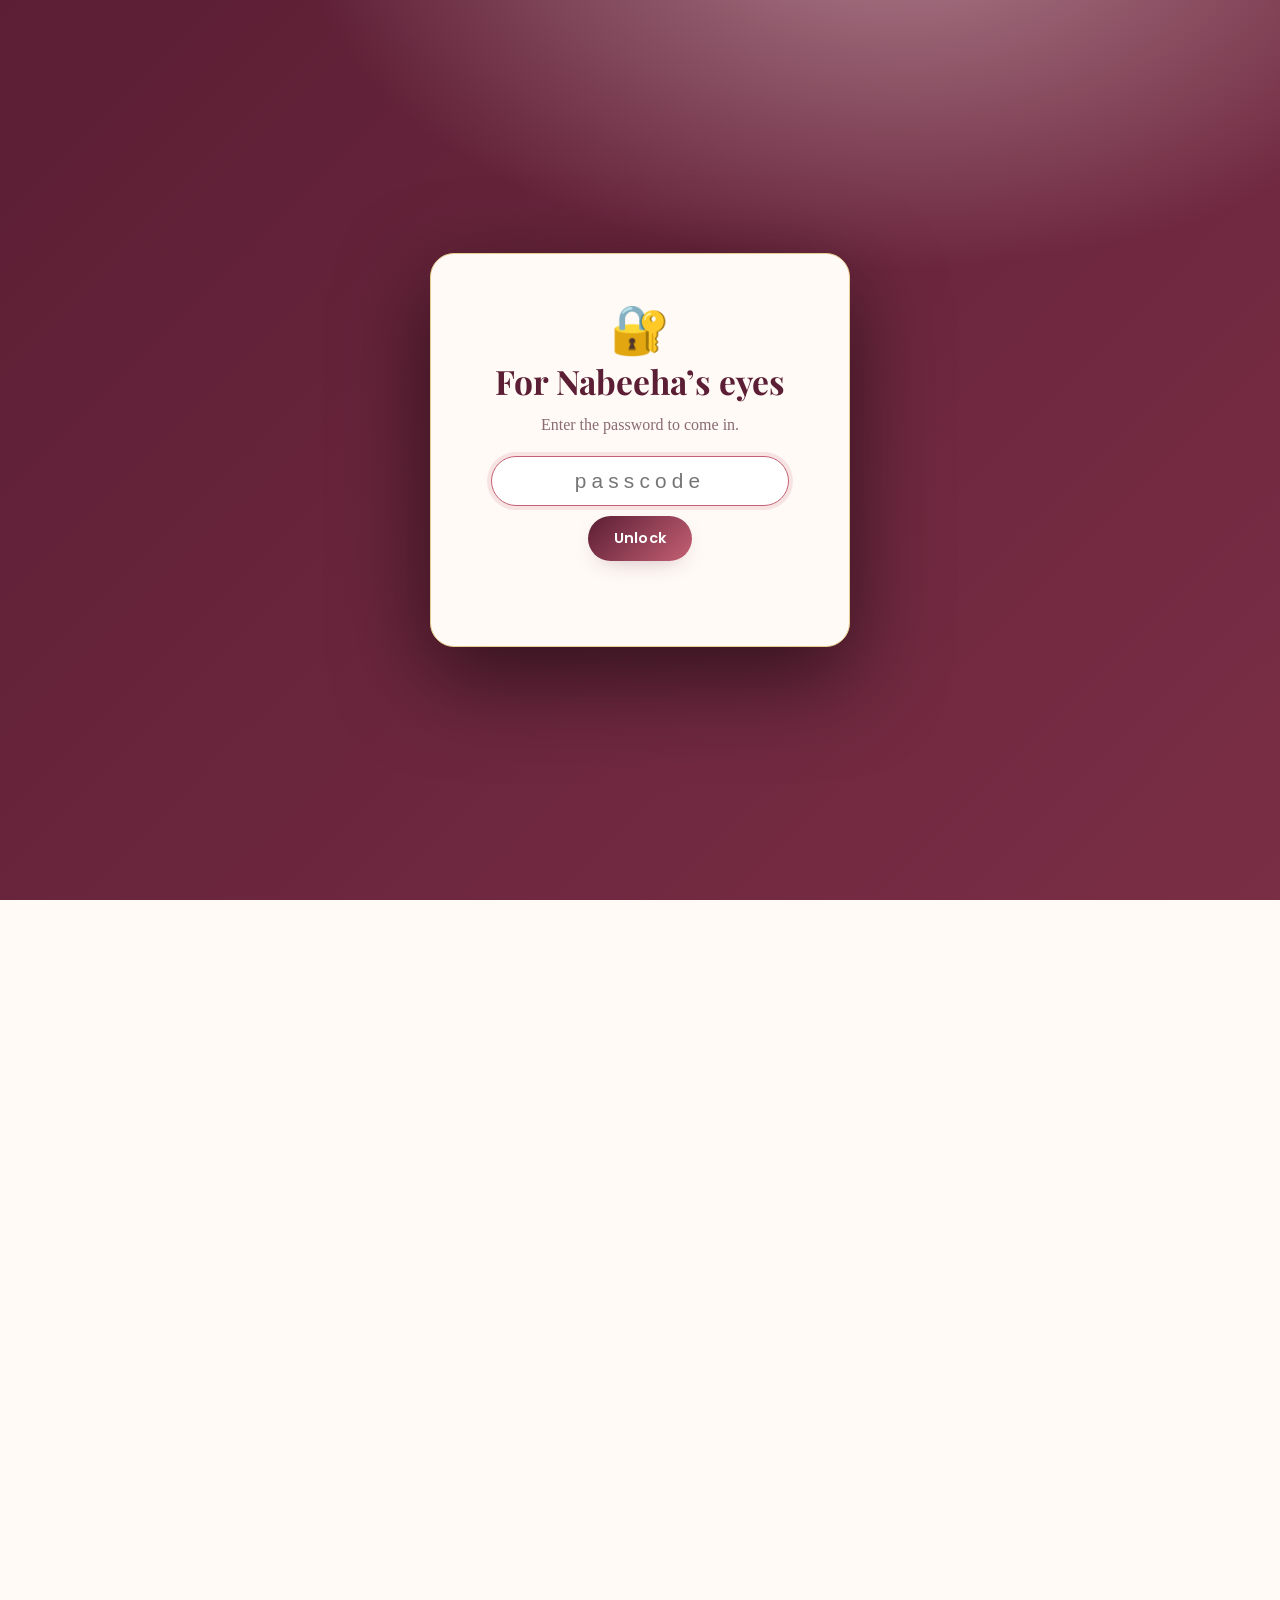
<file: index.html>
<!DOCTYPE html>
<html lang="en">
<head>
<meta charset="UTF-8">
<meta name="viewport" content="width=device-width, initial-scale=1">
<title>Happy Birthday, Nabeeha 💛</title>
<link rel="preconnect" href="https://fonts.googleapis.com">
<link rel="preconnect" href="https://fonts.gstatic.com" crossorigin>
<link href="https://fonts.googleapis.com/css2?family=Playfair+Display:ital,wght@0,500;0,700;1,600&family=Cormorant+Garamond:ital,wght@0,500;0,600;1,600&family=Poppins:wght@400;500;600&display=swap" rel="stylesheet">
<link rel="stylesheet" href="assets/css/style.css">
<script src="assets/js/gate.js"></script>
</head>
<body data-page="index.html">

<header class="hero wrap">
  <div class="hero-grid">
    <div class="fade in">
      <p class="eyebrow" id="eyebrow">A little something, just for you</p>
      <h1 id="greeting">Happy Birthday</h1>
      <span class="name" id="name">Nabeeha</span>
      <p class="sub" id="subtitle"></p>
      <p class="reason-line">All my favourite things: <b id="reason">…</b></p>
      <div class="hero-actions">
        <button class="btn" id="celebrateBtn">Celebrate 🎉</button>
        <a class="btn ghost" href="gallery.html">See the photos →</a>
      </div>
    </div>
    <div class="hero-photo fade in">
      <span class="frame-tape"></span>
      <img id="heroPhoto" alt="Nabeeha">
    </div>
  </div>
</header>

<section class="section wrap">
  <div class="message-card fade" id="messageCard"></div>
</section>

<section class="section wrap">
  <div class="center fade">
    <p class="eyebrow">From everyone who loves her</p>
    <h2>Birthday Wishes</h2>
    <p style="color:var(--muted);max-width:52ch;margin:0 auto 34px;">A wall of warmth. More wishes will keep arriving as her people send them in.</p>
  </div>
  <div class="wishes fade" id="wishes"></div>
</section>

<section class="section wrap" id="cardsSection">
  <div class="center fade">
    <p class="eyebrow">Handmade with love</p>
    <h2>Birthday Cards</h2>
    <p style="color:var(--muted);max-width:52ch;margin:0 auto 34px;">The collages and notes your people made for you. Tap any card to open it full size.</p>
  </div>
  <div class="cards fade" id="cards"></div>
</section>

<div class="lightbox" id="lightbox">
  <button class="lb-x" id="lbClose">×</button>
  <button class="lb-nav lb-prev" id="lbPrev">‹</button>
  <img id="lbImg" alt="">
  <button class="lb-nav lb-next" id="lbNext">›</button>
  <div class="lb-cap" id="lbCap"></div>
</div>

<section class="section wrap center fade">
  <h2>There's more to explore</h2>
  <p style="color:var(--muted);margin-bottom:24px;">A gallery, a puzzle only you could crack, a game, and some poetry.</p>
  <div class="hero-actions" style="justify-content:center;">
    <a class="btn ghost" href="gallery.html">Gallery</a>
    <a class="btn ghost" href="puzzle.html">Puzzle</a>
    <a class="btn ghost" href="jeopardy.html">Jeopardy</a>
    <a class="btn ghost" href="poetry.html">Poetry</a>
  </div>
</section>

<footer class="foot">Made with <span class="heart">♥</span> for Nabeeha Ahmed</footer>

<script src="assets/js/data.js"></script>
<script src="assets/js/main.js"></script>
<script>
  // Fill hero
  document.getElementById("greeting").textContent = SITE.heroGreeting;
  document.getElementById("name").textContent = SITE.name;
  document.getElementById("subtitle").textContent = SITE.heroSubtitle;
  document.getElementById("heroPhoto").src = SITE.heroPhoto;
  document.getElementById("heroPhoto").alt = SITE.fullName;

  // Message card
  document.getElementById("messageCard").innerHTML =
    SITE.birthdayMessage.map((p,i)=> i===SITE.birthdayMessage.length-1
      ? `<p class="sign">${p}</p>` : `<p>${p}</p>`).join("");

  // Wishes
  document.getElementById("wishes").innerHTML = SITE.wishes.map(w=>
    `<div class="wish"><p>${w.text}</p>${w.from?`<div class="who">${w.from}</div>`:""}</div>`).join("");

  // Rotating reasons
  let ri=0; const rEl=document.getElementById("reason");
  function rotateReason(){
    rEl.style.opacity=0;
    setTimeout(()=>{ rEl.textContent=SITE.reasons[ri%SITE.reasons.length]; rEl.style.opacity=1; ri++; },350);
  }
  rEl.style.transition="opacity .35s"; rotateReason(); setInterval(rotateReason,2600);

  // Celebrate button + auto burst on load
  document.getElementById("celebrateBtn").addEventListener("click",()=>confettiBurst(220));
  window.addEventListener("load",()=>setTimeout(()=>confettiBurst(160),600));

  // Easter egg: click the hero photo 5x for extra confetti
  let clicks=0;
  document.getElementById("heroPhoto").addEventListener("click",()=>{ if(++clicks>=5){confettiBurst(300);clicks=0;} });

  /* ---------- Birthday cards (image wishes) ---------- */
  const wImgs = SITE.wishImages || [];
  const cardsEl = document.getElementById("cards");
  if(!wImgs.length){ document.getElementById("cardsSection").style.display="none"; }
  cardsEl.innerHTML = wImgs.map((w,i)=>`
    <figure class="card-tile" data-i="${i}">
      <img src="assets/wishes/${w.src}" alt="birthday card" loading="lazy">
      ${w.from?`<figcaption class="who">${w.from}</figcaption>`:""}
    </figure>`).join("");
  cardsEl.querySelectorAll(".card-tile").forEach(tile=>{
    const w = wImgs[+tile.dataset.i];
    const img = tile.querySelector("img");
    img.addEventListener("error",()=>{
      tile.classList.add("missing");
      tile.innerHTML = '<div class="ph"><b></b></div>';
      const ph = tile.querySelector(".ph");
      ph.querySelector("b").textContent = w.cap || "A birthday card";
      ph.appendChild(document.createTextNode("Add assets/wishes/" + w.src));
    });
  });

  // Lightbox for cards
  const lb=document.getElementById("lightbox"), lbImg=document.getElementById("lbImg"), lbCap=document.getElementById("lbCap");
  let seq=[], pos=0;
  const loadedIdx = ()=>[...cardsEl.querySelectorAll(".card-tile")].filter(t=>!t.classList.contains("missing")).map(t=>+t.dataset.i);
  function showLB(){ const w=wImgs[seq[pos]]; lbImg.src="assets/wishes/"+w.src; lbCap.textContent=w.cap||""; lb.classList.add("open"); }
  cardsEl.addEventListener("click",e=>{
    const t=e.target.closest(".card-tile"); if(!t||t.classList.contains("missing"))return;
    seq=loadedIdx(); pos=Math.max(0,seq.indexOf(+t.dataset.i)); showLB();
  });
  document.getElementById("lbClose").onclick=()=>lb.classList.remove("open");
  document.getElementById("lbNext").onclick=()=>{ if(seq.length){pos=(pos+1)%seq.length;showLB();} };
  document.getElementById("lbPrev").onclick=()=>{ if(seq.length){pos=(pos-1+seq.length)%seq.length;showLB();} };
  lb.addEventListener("click",e=>{ if(e.target===lb) lb.classList.remove("open"); });
  document.addEventListener("keydown",e=>{
    if(!lb.classList.contains("open"))return;
    if(e.key==="Escape")lb.classList.remove("open");
    if(e.key==="ArrowRight"&&seq.length){pos=(pos+1)%seq.length;showLB();}
    if(e.key==="ArrowLeft"&&seq.length){pos=(pos-1+seq.length)%seq.length;showLB();}
  });
</script>
</body>
</html>
</file>
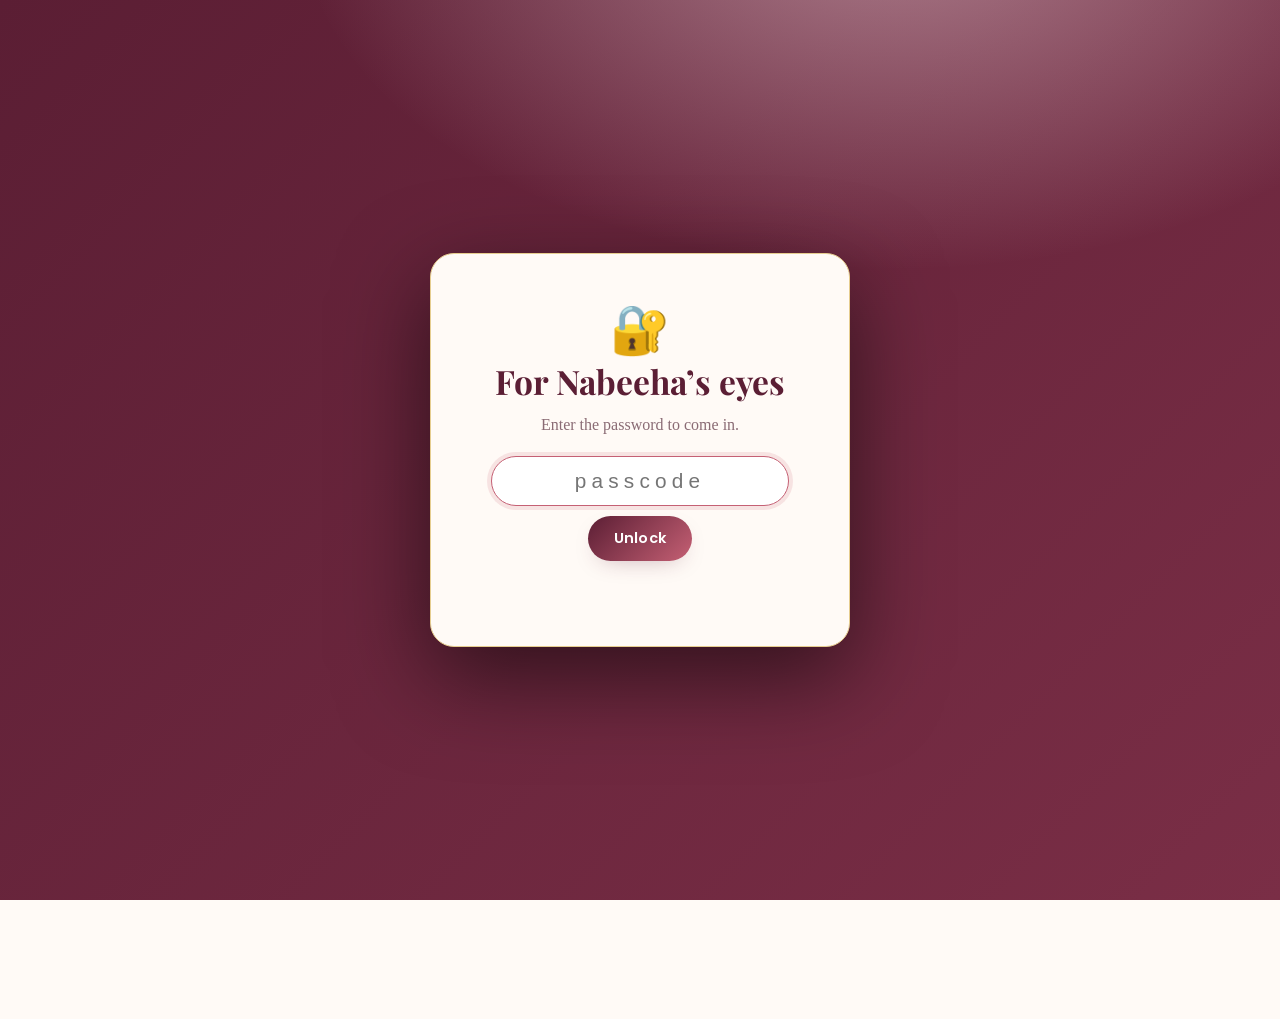
<file: jeopardy.html>
<!DOCTYPE html>
<html lang="en">
<head>
<meta charset="UTF-8">
<meta name="viewport" content="width=device-width, initial-scale=1">
<title>Nabeeha! · Jeopardy</title>
<link rel="preconnect" href="https://fonts.googleapis.com">
<link rel="preconnect" href="https://fonts.gstatic.com" crossorigin>
<link href="https://fonts.googleapis.com/css2?family=Playfair+Display:ital,wght@0,500;0,700;1,600&family=Cormorant+Garamond:ital,wght@0,500;0,600;1,600&family=Poppins:wght@400;500;600&display=swap" rel="stylesheet">
<link rel="stylesheet" href="assets/css/style.css">
<script src="assets/js/gate.js"></script>
<style>
  .jimg{margin:0 auto 18px;max-width:100%;}
  .jimg img{max-height:44vh;width:auto;max-width:100%;border-radius:14px;border:4px solid #fff;box-shadow:0 16px 40px rgba(0,0,0,.4);margin:0 auto;}
  .jimg .ph{background:rgba(255,255,255,.1);border:2px dashed var(--gold-soft);border-radius:14px;
    padding:34px 18px;color:var(--gold-soft);font-family:var(--sans);font-size:.95rem;line-height:1.5;}
  .jimg .ph b{font-family:var(--display);font-size:1.2rem;display:block;margin-bottom:6px;}

  /* setup */
  .setup{max-width:640px;margin:0 auto;background:#fff;border-radius:var(--radius);padding:clamp(26px,4vw,44px);
    box-shadow:var(--shadow);border:1px solid rgba(201,162,75,.25);text-align:center;}
  .count-row{display:flex;gap:10px;justify-content:center;flex-wrap:wrap;margin:18px 0 6px;}
  .count-btn{width:64px;height:64px;border-radius:16px;border:2px solid var(--gold-soft);background:var(--cream);
    font-family:var(--display);font-size:1.6rem;color:var(--wine);cursor:pointer;transition:.2s;}
  .count-btn:hover{transform:translateY(-2px);}
  .count-btn.sel{background:var(--wine);color:#fff;border-color:var(--wine);}
  .name-inputs{display:grid;gap:10px;margin:18px 0;text-align:left;}
  .name-inputs label{font-size:.85rem;color:var(--muted);display:block;}
  .name-inputs input{width:100%;padding:11px 16px;border-radius:12px;border:1.5px solid var(--gold-soft);
    background:var(--cream);outline:none;font-size:1rem;}
  .name-inputs input:focus{border-color:var(--rose);}

  /* teams scoreboard */
  .teams{display:flex;gap:12px;justify-content:center;flex-wrap:wrap;margin-bottom:10px;}
  .team{background:#fff;border:2px solid var(--gold-soft);border-radius:16px;padding:12px 20px;min-width:120px;
    text-align:center;box-shadow:var(--shadow-sm);transition:.25s;}
  .team.active{border-color:var(--rose);box-shadow:0 0 0 4px rgba(197,96,116,.18);transform:translateY(-3px);}
  .team .tname{font-family:var(--display);color:var(--wine);font-size:1.05rem;}
  .team.active .tname{color:var(--rose);}
  .team .tscore{font-family:var(--display);font-size:1.7rem;color:var(--rose);}
  .turn-note{text-align:center;color:var(--plum);font-family:var(--serif);font-size:1.35rem;margin:6px 0 20px;}
  .turn-note b{color:var(--rose);}
  .jturn{color:var(--gold-soft);font-family:var(--sans);font-size:.95rem;margin-bottom:6px;}
</style>
</head>
<body data-page="jeopardy.html">

<header class="section wrap center" style="padding-bottom:20px;">
  <p class="eyebrow fade in">This is</p>
  <h1 class="fade in" style="font-size:clamp(2.6rem,7vw,4.4rem);">Nabeeha!</h1>
  <p class="fade in" id="intro" style="color:var(--muted);max-width:56ch;margin:0 auto;"></p>
</header>

<!-- SETUP -->
<section class="wrap" id="setupWrap" style="padding-bottom:80px;">
  <div class="setup fade in">
    <h2 style="margin-bottom:.2em;">Set up the game</h2>
    <p style="color:var(--muted);margin:0;">How many teams are playing?</p>
    <div class="count-row" id="countRow"></div>
    <div class="name-inputs" id="nameInputs"></div>
    <button class="btn" id="startBtn">Start game 🎉</button>
  </div>
</section>

<!-- GAME -->
<section class="wrap hidden" id="gameWrap" style="padding-bottom:80px;">
  <div class="teams" id="teams"></div>
  <div class="turn-note" id="turnNote"></div>
  <div class="scorebar fade in" style="margin-bottom:18px;">
    <button class="btn ghost" id="newGameBtn" type="button">New game / change teams</button>
  </div>
  <div class="board" id="board"></div>
</section>

<footer class="foot">Made with <span class="heart">♥</span> for Nabeeha Ahmed</footer>

<div class="jmodal" id="modal">
  <div class="jcard">
    <div class="jturn" id="jturn"></div>
    <div class="jval" id="jval"></div>
    <div class="jimg" id="jimg"></div>
    <div class="jclue" id="jclue"></div>
    <div class="janswer" id="janswer"></div>
    <div class="jbtns" id="jbtns"></div>
  </div>
</div>

<script src="assets/js/data.js"></script>
<script src="assets/js/main.js"></script>
<script>
  const J = SITE.jeopardy;
  document.getElementById("intro").textContent = J.intro;
  const cats = J.categories;
  const rows = Math.max(...cats.map(c => c.clues.length));

  /* ---------- Setup ---------- */
  let teamCount = 2;
  const countRow = document.getElementById("countRow");
  const nameInputs = document.getElementById("nameInputs");
  [1,2,3,4].forEach(n=>{
    const b=document.createElement("button");
    b.className="count-btn"+(n===teamCount?" sel":"");
    b.textContent=n; b.onclick=()=>{teamCount=n; renderCount(); renderNameInputs();};
    countRow.appendChild(b);
  });
  function renderCount(){ [...countRow.children].forEach((b,i)=>b.classList.toggle("sel", i+1===teamCount)); }
  function renderNameInputs(){
    nameInputs.innerHTML="";
    for(let i=0;i<teamCount;i++){
      const wrap=document.createElement("div");
      wrap.innerHTML=`<label>Team ${i+1} name</label>
        <input type="text" id="tname${i}" value="Team ${i+1}" maxlength="24">`;
      nameInputs.appendChild(wrap);
    }
  }
  renderNameInputs();

  let teams=[], current=0;
  document.getElementById("startBtn").onclick=()=>{
    teams=[];
    for(let i=0;i<teamCount;i++){
      const el=document.getElementById("tname"+i);
      teams.push({ name:(el && el.value.trim()) || ("Team "+(i+1)), score:0 });
    }
    current=0;
    document.getElementById("setupWrap").classList.add("hidden");
    document.getElementById("gameWrap").classList.remove("hidden");
    renderBoard(); renderTeams();
    window.scrollTo({top:0, behavior:"smooth"});
  };
  document.getElementById("newGameBtn").onclick=()=>{
    document.getElementById("gameWrap").classList.add("hidden");
    document.getElementById("setupWrap").classList.remove("hidden");
  };

  /* ---------- Board ---------- */
  const board=document.getElementById("board");
  function renderBoard(){
    let html="";
    cats.forEach(c=>html+=`<div class="cat">${c.name}</div>`);
    for(let r=0;r<rows;r++){
      cats.forEach((c,ci)=>{
        const clue=c.clues[r];
        html+= clue
          ? `<button class="cell" data-c="${ci}" data-r="${r}">${clue.value}</button>`
          : `<div class="cell used"></div>`;
      });
    }
    board.innerHTML=html;
  }

  function renderTeams(){
    document.getElementById("teams").innerHTML = teams.map((t,i)=>
      `<div class="team ${i===current?'active':''}">
         <div class="tname">${t.name}</div>
         <div class="tscore">${t.score}</div>
       </div>`).join("");
    document.getElementById("turnNote").innerHTML =
      teams.length>1 ? `<b>${teams[current].name}</b>, you're up. Pick a tile.`
                     : `Pick a tile.`;
  }

  /* ---------- Modal / play ---------- */
  const modal=document.getElementById("modal");
  const jturn=document.getElementById("jturn"), jval=document.getElementById("jval"),
        jclue=document.getElementById("jclue"), janswer=document.getElementById("janswer"),
        jbtns=document.getElementById("jbtns"), jimg=document.getElementById("jimg");
  let active=null;

  board.addEventListener("click",e=>{
    const cell=e.target.closest(".cell"); if(!cell||cell.classList.contains("used"))return;
    const ci=+cell.dataset.c, r=+cell.dataset.r;
    active={cell, clue:cats[ci].clues[r]};
    openClue(active.clue);
  });

  function openClue(clue){
    jturn.textContent = teams.length>1 ? (teams[current].name + "'s turn") : "";
    jval.textContent = "$"+clue.value;
    if(clue.img){
      jimg.innerHTML = `<img src="${clue.img}" alt="mystery city"
        onerror="this.parentNode.innerHTML='&lt;div class=\\'ph\\'&gt;&lt;b&gt;📷 Photo goes here&lt;/b&gt;Drop &lt;code&gt;'+this.src.split('/').pop()+'&lt;/code&gt; into assets/jeopardy&lt;/div&gt;'">`;
    } else { jimg.innerHTML=""; }
    jclue.textContent = clue.clue;
    janswer.textContent = clue.answer;
    janswer.classList.remove("show");
    jbtns.innerHTML = `<button class="btn" id="revealBtn">Reveal answer</button>`;
    modal.classList.add("open");
    document.getElementById("revealBtn").onclick = reveal;
  }
  function reveal(){
    janswer.classList.add("show");
    const v=active.clue.value;
    if(teams.length>1){
      jbtns.innerHTML =
        `<button class="btn correct" id="gotIt">${teams[current].name} got it +${v}</button>
         <button class="btn wrong" id="missed">Wrong −${v}</button>
         <button class="btn ghost" id="skip">No one / skip</button>`;
    } else {
      jbtns.innerHTML =
        `<button class="btn correct" id="gotIt">Got it +${v}</button>
         <button class="btn wrong" id="missed">Missed −${v}</button>
         <button class="btn ghost" id="skip">Skip</button>`;
    }
    document.getElementById("gotIt").onclick=()=>finish(v);
    document.getElementById("missed").onclick=()=>finish(-v);
    document.getElementById("skip").onclick=()=>finish(0);
  }
  function finish(delta){
    teams[current].score += delta;
    active.cell.classList.add("used"); active.cell.textContent="";
    modal.classList.remove("open");
    if(delta>0) confettiBurst(70);
    // rotate turn
    if(teams.length>1) current=(current+1)%teams.length;
    renderTeams();
    // board complete?
    if([...board.querySelectorAll(".cell")].every(c=>c.classList.contains("used"))) endGame();
  }
  function endGame(){
    setTimeout(()=>{
      confettiBurst(280);
      const sorted=[...teams].sort((a,b)=>b.score-a.score);
      const top=sorted[0].score;
      const winners=sorted.filter(t=>t.score===top).map(t=>t.name);
      const line = winners.length>1 ? ("It's a tie: "+winners.join(" & ")) : ("Winner: "+winners[0]);
      const scores = sorted.map(t=>`${t.name}: ${t.score}`).join("\n");
      alert("That's the whole board! 🎉\n\n"+line+"\n\n"+scores+"\n\nHappy birthday, Nabeeha!");
    },400);
  }
  modal.addEventListener("click",e=>{ if(e.target===modal) modal.classList.remove("open"); });
</script>
</body>
</html>
</file>
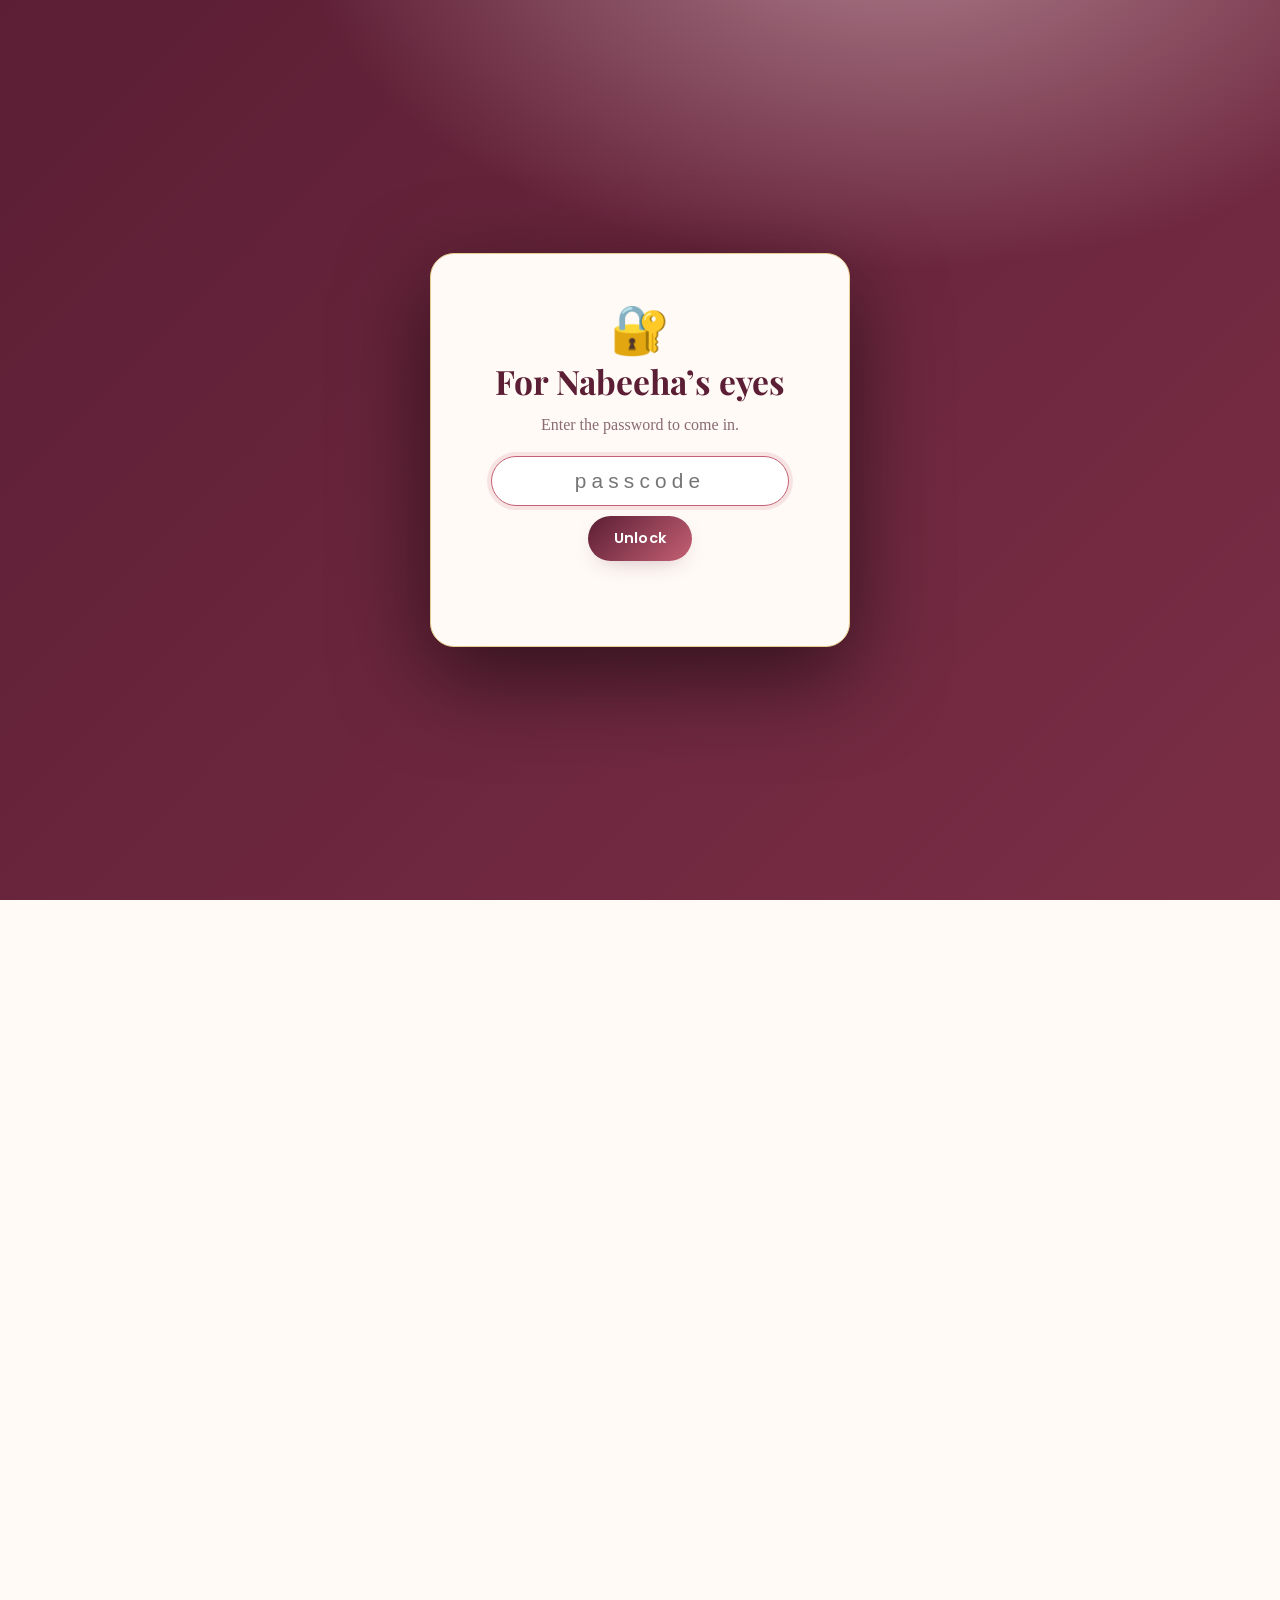
<file: poetry.html>
<!DOCTYPE html>
<html lang="en">
<head>
<meta charset="UTF-8">
<meta name="viewport" content="width=device-width, initial-scale=1">
<title>Poetry · Nabeeha</title>
<link rel="preconnect" href="https://fonts.googleapis.com">
<link rel="preconnect" href="https://fonts.gstatic.com" crossorigin>
<link href="https://fonts.googleapis.com/css2?family=Playfair+Display:ital,wght@0,500;0,700;1,600&family=Cormorant+Garamond:ital,wght@0,500;0,600;1,600&family=Poppins:wght@400;500;600&family=Noto+Nastaliq+Urdu:wght@400;600&display=swap" rel="stylesheet">
<link rel="stylesheet" href="assets/css/style.css">
<script src="assets/js/gate.js"></script>
<style>
  /* Urdu / RTL poem styling */
  .poem.rtl{direction:rtl;text-align:right;}
  .poem.rtl h3{font-family:"Noto Nastaliq Urdu",serif;font-size:clamp(1.5rem,4vw,2.1rem);line-height:2.1;}
  .poem.rtl .line{font-family:"Noto Nastaliq Urdu",serif;font-size:clamp(1.1rem,2.8vw,1.5rem);line-height:2.6;color:var(--ink);}
  .poem .poet{font-family:"Noto Nastaliq Urdu",serif;color:var(--rose);font-size:1.2rem;margin-top:18px;line-height:2.2;}
  .poem .src{margin-top:10px;font-size:.85rem;}
  .poem .src a{color:var(--muted);text-decoration:underline;}
  .poem.rtl::before{left:20px;right:auto;}
  /* Bonus: birthday cake */
  .cake-wrap{max-width:520px;margin:0 auto;text-align:center;background:#fff;border-radius:var(--radius);
    padding:clamp(28px,5vw,48px);box-shadow:var(--shadow);border:1px solid rgba(201,162,75,.25);}
  .cake{font-size:4.5rem;line-height:1;position:relative;display:inline-block;cursor:pointer;transition:.2s;}
  .cake:hover{transform:scale(1.05);}
  .flame{position:absolute;top:-6px;left:50%;transform:translateX(-50%);font-size:1.4rem;animation:flick .5s infinite alternate;}
  @keyframes flick{from{opacity:.7;transform:translateX(-50%) scale(.9);}to{opacity:1;transform:translateX(-52%) scale(1.1);}}
  .cake.out .flame{display:none;}
  .wishmsg{margin-top:16px;font-family:var(--serif);font-size:1.4rem;color:var(--rose);min-height:1.4em;}
</style>
</head>
<body data-page="poetry.html">

<header class="section wrap center" style="padding-bottom:16px;">
  <p class="eyebrow fade in">Words that kept escaping me</p>
  <h1 class="fade in" style="font-size:clamp(2.4rem,6vw,4rem);">Poetry</h1>
  <p class="fade in" style="color:var(--muted);max-width:52ch;margin:0 auto;">Some of these are for you. Some are still coming, and we'll keep adding them here.</p>
</header>

<section class="wrap" style="padding-bottom:40px;">
  <div class="poems" id="poems"></div>
</section>

<section class="section wrap">
  <div class="center fade in">
    <p class="eyebrow">One more thing</p>
    <h2>Make a wish</h2>
  </div>
  <div class="cake-wrap fade in">
    <div class="cake" id="cake"><span class="flame" id="flame">🔥</span>🎂</div>
    <p style="color:var(--muted);margin-top:14px;">Tap the cake, close your eyes, and blow out the candle.</p>
    <div class="wishmsg" id="wishmsg"></div>
  </div>
</section>

<footer class="foot">Made with <span class="heart">♥</span> for Nabeeha Ahmed</footer>

<script src="assets/js/data.js"></script>
<script src="assets/js/main.js"></script>
<script>
  // Render poems with a gentle line-by-line reveal
  const container=document.getElementById("poems");
  container.innerHTML=SITE.poems.map(p=>`
    <article class="poem fade ${p.rtl?'rtl':''}" ${p.rtl?'lang="ur" dir="rtl"':''}>
      <h3>${p.title}</h3>
      <div class="lines">${p.lines.map(l=>`<div class="line ${l.trim()===''?'blank':''}" style="opacity:0;transform:translateY(6px);transition:.6s;">${l||"&nbsp;"}</div>`).join("")}</div>
      ${p.poet?`<div class="poet">${p.poet}</div>`:""}
      ${p.author?`<div class="author">${p.author}</div>`:""}
      ${p.source?`<div class="src"><a href="${p.source}" target="_blank" rel="noopener">${p.note||'source'}</a></div>`:(p.note?`<div class="src">${p.note}</div>`:"")}
    </article>`).join("");

  const io=new IntersectionObserver(es=>es.forEach(e=>{
    if(e.isIntersecting){
      e.target.classList.add("in");
      e.target.querySelectorAll(".line").forEach((ln,i)=>{
        setTimeout(()=>{ln.style.opacity=1;ln.style.transform="none";}, i*180);
      });
      io.unobserve(e.target);
    }
  }),{threshold:.2});
  document.querySelectorAll(".poem").forEach(el=>io.observe(el));

  // Bonus cake
  const cake=document.getElementById("cake"), wishmsg=document.getElementById("wishmsg");
  let blown=false;
  cake.addEventListener("click",()=>{
    if(blown){ cake.classList.remove("out"); wishmsg.textContent=""; blown=false; return; }
    cake.classList.add("out"); blown=true;
    wishmsg.textContent="Wish made. It's already coming true. 💛";
    confettiBurst(240);
  });
</script>
</body>
</html>
</file>
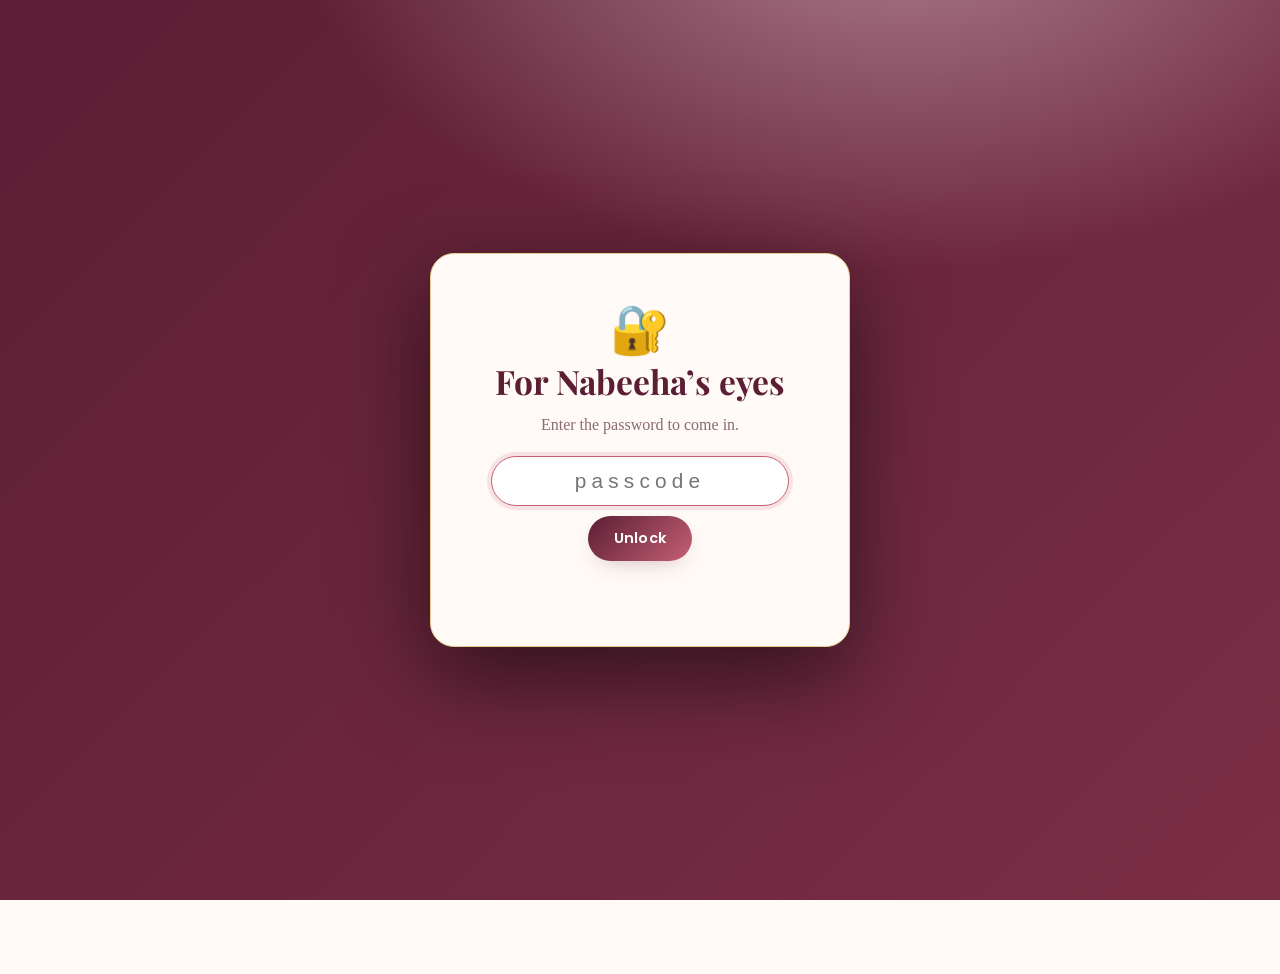
<file: puzzle.html>
<!DOCTYPE html>
<html lang="en">
<head>
<meta charset="UTF-8">
<meta name="viewport" content="width=device-width, initial-scale=1">
<title>The Puzzle · Nabeeha</title>
<link rel="preconnect" href="https://fonts.googleapis.com">
<link rel="preconnect" href="https://fonts.gstatic.com" crossorigin>
<link href="https://fonts.googleapis.com/css2?family=Playfair+Display:ital,wght@0,500;0,700;1,600&family=Cormorant+Garamond:ital,wght@0,500;0,600;1,600&family=Poppins:wght@400;500;600&display=swap" rel="stylesheet">
<link rel="stylesheet" href="assets/css/style.css">
<script src="assets/js/gate.js"></script>
</head>
<body data-page="puzzle.html">

<header class="section wrap center" style="padding-bottom:16px;">
  <p class="eyebrow fade in">Only you could solve this</p>
  <h1 class="fade in" style="font-size:clamp(2.4rem,6vw,4rem);">The Cryptic Lock</h1>
  <p class="fade in" id="intro" style="color:var(--muted);max-width:56ch;margin:0 auto;"></p>
</header>

<section class="wrap" style="padding-bottom:80px;">
  <div class="puzzle-stage fade in" id="stageBox">
    <div class="lock-track" id="track"></div>
    <div class="lockicon" id="lockicon">🔒</div>
    <p class="clue" id="clue"></p>
    <form class="puzzle-input" id="form">
      <input id="answer" autocomplete="off" placeholder="type your answer…" aria-label="answer">
      <button class="btn" type="submit">Unlock</button>
    </form>
    <div class="puzzle-msg" id="msg"></div>
    <button class="hint-btn" id="hintBtn" type="button">need a hint?</button>
    <div class="hint-text hidden" id="hint"></div>
  </div>

  <div class="reward hidden fade" id="reward"></div>
</section>

<footer class="foot">Made with <span class="heart">♥</span> for Nabeeha Ahmed</footer>

<script src="assets/js/data.js"></script>
<script src="assets/js/main.js"></script>
<script>
  const P=SITE.puzzle;
  document.getElementById("intro").textContent=P.intro;
  let idx=0;
  const norm=s=>s.toLowerCase().replace(/[^a-z0-9]/g,"");
  const trackEl=document.getElementById("track"),
        clueEl=document.getElementById("clue"),
        msgEl=document.getElementById("msg"),
        hintEl=document.getElementById("hint"),
        ansEl=document.getElementById("answer"),
        lockEl=document.getElementById("lockicon");

  function drawTrack(){
    trackEl.innerHTML=P.stages.map((_,i)=>{
      let c="pip"; if(i<idx)c+=" done"; else if(i===idx)c+=" current";
      return `<span class="${c}"></span>`;
    }).join("");
  }
  function loadStage(){
    drawTrack();
    const s=P.stages[idx];
    clueEl.textContent=s.clue;
    hintEl.textContent=s.hint||"No hint for this one, you've got it.";
    hintEl.classList.add("hidden");
    ansEl.value=""; ansEl.focus(); msgEl.textContent=""; msgEl.className="puzzle-msg";
    lockEl.textContent="🔒";
  }
  function win(){
    document.getElementById("stageBox").classList.add("hidden");
    const r=document.getElementById("reward");
    r.innerHTML=`<div style="font-size:2.6rem;margin-bottom:8px;">🔓💛</div>
      <h2>${P.reward.title}</h2>${P.reward.message.map(m=>`<p>${m}</p>`).join("")}
      <a class="btn" href="poetry.html" style="margin-top:14px;">Read the poetry →</a>`;
    r.classList.remove("hidden"); r.classList.add("in");
    confettiBurst(280);
  }
  document.getElementById("form").addEventListener("submit",e=>{
    e.preventDefault();
    const s=P.stages[idx];
    const accepted=[s.answer, ...(s.accept||[])].map(norm);
    if(accepted.includes(norm(ansEl.value))){
      lockEl.textContent="🔓";
      msgEl.textContent="Unlocked. ✨"; msgEl.className="puzzle-msg ok";
      confettiBurst(90);
      idx++;
      setTimeout(()=>{ if(idx>=P.stages.length) win(); else loadStage(); },900);
    }else{
      msgEl.textContent="Not quite. Try again, love."; msgEl.className="puzzle-msg err";
      ansEl.focus(); ansEl.select();
    }
  });
  document.getElementById("hintBtn").addEventListener("click",()=>hintEl.classList.toggle("hidden"));
  loadStage();
</script>
</body>
</html>
</file>
<file: assets/css/style.css>
/* =====================================================================
   NABEEHA · Birthday Site · Design System
   Romantic core · playful captions · elegant gallery
   ===================================================================== */

:root{
  --wine:#5b1e34;
  --plum:#7a2e46;
  --rose:#c56074;
  --blush:#f4d9df;
  --blush-2:#fbeef1;
  --gold:#c9a24b;
  --gold-soft:#e6cd8f;
  --cream:#fffaf6;
  --ink:#3a2029;
  --muted:#8a6b74;
  --white:#ffffff;
  --shadow:0 18px 50px -20px rgba(91,30,52,.45);
  --shadow-sm:0 8px 24px -12px rgba(91,30,52,.4);
  --serif:"Cormorant Garamond", Georgia, "Times New Roman", serif;
  --display:"Playfair Display", Georgia, serif;
  --sans:"Poppins","Segoe UI", system-ui, -apple-system, sans-serif;
  --radius:20px;
}

*{box-sizing:border-box;}
html{scroll-behavior:smooth;}
body{
  margin:0;
  font-family:var(--sans);
  color:var(--ink);
  background:
    radial-gradient(1200px 700px at 80% -10%, var(--blush-2), transparent 60%),
    radial-gradient(1000px 600px at -10% 20%, #fff2f5, transparent 55%),
    var(--cream);
  background-attachment:fixed;
  line-height:1.6;
  overflow-x:hidden;
}
a{color:inherit;text-decoration:none;}
img{max-width:100%;display:block;}

/* ---------- Decorative floating hearts/petals ---------- */
.petals{position:fixed;inset:0;pointer-events:none;z-index:1;overflow:hidden;}
.petal{position:absolute;top:-40px;font-size:20px;opacity:.5;animation:fall linear infinite;user-select:none;}
@keyframes fall{
  0%{transform:translateY(-10vh) rotate(0deg);opacity:0;}
  10%{opacity:.6;}
  100%{transform:translateY(110vh) rotate(360deg);opacity:0;}
}

/* ---------- Nav ---------- */
.nav{
  position:sticky;top:0;z-index:50;
  display:flex;align-items:center;justify-content:space-between;
  padding:14px clamp(16px,4vw,48px);
  background:rgba(255,250,246,.82);
  backdrop-filter:blur(12px);
  border-bottom:1px solid rgba(201,162,75,.25);
}
.nav .brand{
  font-family:var(--display);font-weight:700;font-size:1.35rem;
  color:var(--wine);letter-spacing:.5px;display:flex;align-items:center;gap:8px;
}
.nav .brand .dot{color:var(--rose);}
.nav .links{display:flex;gap:6px;flex-wrap:wrap;}
.nav .links a{
  font-size:.86rem;font-weight:500;letter-spacing:.3px;
  padding:8px 14px;border-radius:999px;color:var(--plum);
  transition:.25s;position:relative;
}
.nav .links a:hover{background:var(--blush);color:var(--wine);}
.nav .links a.active{background:var(--wine);color:#fff;}
.nav .burger{display:none;background:none;border:0;font-size:1.5rem;color:var(--wine);cursor:pointer;}
@media(max-width:760px){
  .nav .burger{display:block;}
  .nav .links{
    position:absolute;top:100%;right:12px;left:12px;
    flex-direction:column;gap:4px;padding:10px;
    background:rgba(255,250,246,.98);border:1px solid rgba(201,162,75,.3);
    border-radius:16px;box-shadow:var(--shadow-sm);
    display:none;
  }
  .nav .links.open{display:flex;}
  .nav .links a{text-align:center;}
}

/* ---------- Shared layout ---------- */
.wrap{max-width:1180px;margin:0 auto;padding:0 clamp(16px,4vw,40px);position:relative;z-index:2;}
.section{padding:clamp(48px,8vw,96px) 0;}
.eyebrow{
  font-family:var(--sans);text-transform:uppercase;letter-spacing:.35em;
  font-size:.72rem;color:var(--gold);font-weight:600;margin:0 0 10px;
}
h1,h2,h3{font-family:var(--display);color:var(--wine);line-height:1.1;margin:0 0 .4em;}
.script{font-family:var(--serif);font-style:italic;font-weight:600;color:var(--rose);}
.center{text-align:center;}
.fade{opacity:0;transform:translateY(24px);transition:.9s cubic-bezier(.2,.7,.2,1);}
.fade.in{opacity:1;transform:none;}

/* ---------- Buttons ---------- */
.btn{
  display:inline-flex;align-items:center;gap:8px;cursor:pointer;
  font-family:var(--sans);font-weight:600;font-size:.9rem;letter-spacing:.3px;
  padding:12px 26px;border-radius:999px;border:0;
  background:linear-gradient(135deg,var(--wine),var(--rose));
  color:#fff;box-shadow:var(--shadow-sm);transition:.25s;
}
.btn:hover{transform:translateY(-2px);box-shadow:var(--shadow);}
.btn.ghost{background:transparent;color:var(--wine);border:1.5px solid var(--gold);box-shadow:none;}
.btn.ghost:hover{background:var(--blush);}

/* ---------- HERO (home) ---------- */
.hero{position:relative;padding:clamp(40px,7vw,80px) 0 clamp(30px,5vw,60px);}
.hero-grid{display:grid;grid-template-columns:1.05fr .95fr;gap:clamp(24px,5vw,64px);align-items:center;}
@media(max-width:860px){.hero-grid{grid-template-columns:1fr;text-align:center;}}
.hero h1{
  font-size:clamp(2.6rem,7vw,5rem);margin-bottom:.1em;
  background:linear-gradient(120deg,var(--wine),var(--rose) 60%,var(--gold));
  -webkit-background-clip:text;background-clip:text;color:transparent;
}
.hero .name{
  font-family:var(--serif);font-style:italic;font-weight:700;
  font-size:clamp(2.2rem,6vw,4rem);color:var(--rose);display:block;margin-top:-.15em;
}
.hero .sub{font-size:1.1rem;color:var(--muted);max-width:34ch;margin:14px auto 0;}
@media(min-width:861px){.hero .sub{margin-left:0;}}
.hero .reason-line{margin-top:22px;font-family:var(--serif);font-size:1.5rem;color:var(--plum);min-height:1.6em;}
.hero .reason-line b{color:var(--rose);font-style:italic;}
.hero-actions{margin-top:26px;display:flex;gap:12px;flex-wrap:wrap;}
@media(max-width:860px){.hero-actions{justify-content:center;}}

.hero-photo{position:relative;}
.hero-photo img{
  width:100%;border-radius:26px;box-shadow:var(--shadow);
  border:6px solid #fff;transform:rotate(-2deg);
}
.hero-photo::after{
  content:"🎂";position:absolute;right:-14px;bottom:-14px;
  font-size:2.4rem;background:#fff;border-radius:50%;padding:10px;
  box-shadow:var(--shadow-sm);animation:bob 3s ease-in-out infinite;
}
@keyframes bob{50%{transform:translateY(-8px);}}
.hero-photo .frame-tape{position:absolute;top:-12px;left:30px;width:90px;height:26px;background:rgba(201,162,75,.35);transform:rotate(-6deg);border-radius:3px;}

/* ---------- Message card ---------- */
.message-card{
  background:#fff;border-radius:var(--radius);padding:clamp(24px,4vw,48px);
  box-shadow:var(--shadow);border:1px solid rgba(201,162,75,.25);
  max-width:760px;margin:0 auto;position:relative;
}
.message-card::before{content:"“";position:absolute;top:-.2em;left:.2em;font-family:var(--display);font-size:6rem;color:var(--blush);line-height:1;}
.message-card p{font-size:1.12rem;margin:0 0 1em;color:var(--ink);position:relative;}
.message-card p:first-of-type{font-family:var(--serif);font-size:1.5rem;color:var(--wine);}
.message-card .sign{font-family:var(--serif);font-style:italic;color:var(--rose);font-size:1.3rem;}

/* ---------- Wishes ---------- */
.wishes{display:grid;grid-template-columns:repeat(auto-fill,minmax(260px,1fr));gap:20px;}
.wish{
  background:linear-gradient(180deg,#fff, var(--blush-2));
  border-radius:18px;padding:22px 24px;box-shadow:var(--shadow-sm);
  border:1px solid rgba(201,162,75,.2);transition:.3s;
}
.wish:hover{transform:translateY(-4px) rotate(-.4deg);}
.wish p{margin:0 0 12px;font-size:1.02rem;}
.wish .who{font-family:var(--serif);font-style:italic;color:var(--rose);font-weight:600;}
.wish .who::before{content:"♥ ";color:var(--gold);}

/* ---------- GALLERY ---------- */
.gallery{columns:3;column-gap:16px;}
@media(max-width:900px){.gallery{columns:2;}}
@media(max-width:560px){.gallery{columns:1;}}
.tile{
  break-inside:avoid;margin:0 0 16px;position:relative;border-radius:16px;overflow:hidden;
  box-shadow:var(--shadow-sm);cursor:pointer;background:#fff;border:4px solid #fff;
  transition:.35s;opacity:0;transform:translateY(20px) scale(.98);
}
.tile.in{opacity:1;transform:none;}
.tile:hover{box-shadow:var(--shadow);transform:translateY(-4px);}
.tile img{width:100%;transition:.6s;}
.tile:hover img{transform:scale(1.05);}
.tile .cap{
  position:absolute;inset:auto 0 0 0;padding:26px 14px 12px;
  background:linear-gradient(transparent,rgba(59,32,41,.82));
  color:#fff;font-size:.9rem;opacity:0;transform:translateY(8px);transition:.35s;
}
.tile:hover .cap{opacity:1;transform:none;}
.tile.spotlight{border-color:var(--gold-soft);}
.tile.spotlight::before{content:"★";position:absolute;top:8px;left:10px;color:var(--gold);z-index:2;font-size:.9rem;text-shadow:0 1px 3px rgba(0,0,0,.4);}

/* Videos */
.videos{display:grid;grid-template-columns:repeat(auto-fill,minmax(280px,1fr));gap:22px;}
.vcard{background:#fff;border-radius:18px;overflow:hidden;box-shadow:var(--shadow-sm);border:4px solid #fff;}
.vcard video{width:100%;display:block;background:#000;}
.vcard .vcap{padding:12px 16px;font-size:.95rem;color:var(--plum);font-weight:500;}

/* ---------- Lightbox ---------- */
.lightbox{position:fixed;inset:0;z-index:100;background:rgba(40,18,26,.92);display:none;align-items:center;justify-content:center;padding:24px;}
.lightbox.open{display:flex;}
.lightbox img{max-width:92vw;max-height:82vh;border-radius:12px;box-shadow:0 30px 80px rgba(0,0,0,.6);border:5px solid #fff;}
.lightbox .lb-cap{position:absolute;bottom:24px;left:0;right:0;text-align:center;color:#fff;font-family:var(--serif);font-size:1.3rem;padding:0 20px;}
.lightbox .lb-x{position:absolute;top:18px;right:24px;font-size:2rem;color:#fff;cursor:pointer;background:none;border:0;}
.lightbox .lb-nav{position:absolute;top:50%;transform:translateY(-50%);font-size:2.4rem;color:#fff;cursor:pointer;background:rgba(255,255,255,.12);border:0;border-radius:50%;width:56px;height:56px;}
.lightbox .lb-prev{left:16px;} .lightbox .lb-next{right:16px;}

/* ---------- PUZZLE ---------- */
.puzzle-stage{
  max-width:640px;margin:0 auto;background:#fff;border-radius:var(--radius);
  padding:clamp(24px,4vw,44px);box-shadow:var(--shadow);border:1px solid rgba(201,162,75,.25);
  text-align:center;
}
.lock-track{display:flex;justify-content:center;gap:12px;margin-bottom:26px;}
.lock-track .pip{width:14px;height:14px;border-radius:50%;background:var(--blush);border:2px solid var(--gold-soft);transition:.3s;}
.lock-track .pip.done{background:var(--gold);box-shadow:0 0 0 4px rgba(201,162,75,.2);}
.lock-track .pip.current{background:var(--rose);border-color:var(--rose);}
.puzzle-stage .lockicon{font-size:2.4rem;margin-bottom:6px;}
.puzzle-stage .clue{font-family:var(--serif);font-size:1.5rem;color:var(--wine);margin:8px 0 18px;}
.puzzle-input{display:flex;gap:10px;justify-content:center;flex-wrap:wrap;}
.puzzle-input input{
  font-family:var(--sans);font-size:1rem;padding:12px 18px;border-radius:999px;
  border:1.5px solid var(--gold-soft);min-width:220px;outline:none;text-align:center;background:var(--cream);
}
.puzzle-input input:focus{border-color:var(--rose);box-shadow:0 0 0 4px rgba(197,96,116,.15);}
.puzzle-msg{min-height:1.4em;margin-top:14px;font-weight:600;}
.puzzle-msg.err{color:#b23a5b;}
.puzzle-msg.ok{color:#2e8b57;}
.hint-btn{background:none;border:0;color:var(--muted);text-decoration:underline;cursor:pointer;font-size:.85rem;margin-top:14px;}
.hint-text{margin-top:8px;color:var(--muted);font-style:italic;font-size:.92rem;}
.reward{max-width:680px;margin:0 auto;text-align:center;background:linear-gradient(180deg,#fff,var(--blush-2));border-radius:var(--radius);padding:clamp(28px,5vw,56px);box-shadow:var(--shadow);border:1px solid var(--gold-soft);}
.reward h2{font-size:clamp(2rem,5vw,3rem);}
.reward p{font-size:1.15rem;color:var(--ink);}

/* ---------- JEOPARDY ---------- */
.board{display:grid;grid-template-columns:repeat(5,1fr);gap:8px;}
@media(max-width:760px){.board{gap:5px;}}
.board .cat{
  background:var(--wine);color:#fff;text-align:center;padding:14px 6px;border-radius:10px;
  font-family:var(--display);font-size:clamp(.7rem,1.6vw,1rem);line-height:1.15;
  display:flex;align-items:center;justify-content:center;min-height:64px;
}
.board .cell{
  background:linear-gradient(160deg,#6d2742,#3f1526);color:var(--gold-soft);
  border:0;border-radius:10px;padding:18px 6px;cursor:pointer;
  font-family:var(--display);font-size:clamp(1rem,3vw,1.7rem);font-weight:700;
  transition:.2s;min-height:64px;
}
.board .cell:hover:not(.used){transform:scale(1.04);background:linear-gradient(160deg,var(--rose),var(--plum));color:#fff;}
.board .cell.used{background:#efe3e7;color:#cdb9c0;cursor:default;}
.scorebar{display:flex;align-items:center;justify-content:center;gap:20px;margin:0 0 24px;flex-wrap:wrap;}
.score-pill{background:#fff;border:1.5px solid var(--gold-soft);border-radius:999px;padding:10px 22px;font-weight:600;color:var(--wine);box-shadow:var(--shadow-sm);}
.score-pill b{font-family:var(--display);font-size:1.3rem;color:var(--rose);}

/* Jeopardy modal */
.jmodal{position:fixed;inset:0;z-index:100;background:rgba(40,18,26,.9);display:none;align-items:center;justify-content:center;padding:24px;}
.jmodal.open{display:flex;}
.jcard{
  background:linear-gradient(160deg,#4a1b2e,#7a2e46);color:#fff;border-radius:20px;
  max-width:620px;width:100%;padding:clamp(28px,5vw,52px);text-align:center;box-shadow:0 30px 80px rgba(0,0,0,.5);
  border:2px solid var(--gold-soft);
}
.jcard .jval{color:var(--gold-soft);font-family:var(--display);font-size:1.4rem;margin-bottom:10px;}
.jcard .jclue{font-size:clamp(1.2rem,3vw,1.8rem);font-family:var(--serif);margin-bottom:20px;line-height:1.35;}
.jcard .janswer{font-size:1.3rem;color:var(--gold-soft);font-weight:600;margin:16px 0;display:none;}
.jcard .janswer.show{display:block;animation:pop .3s;}
@keyframes pop{from{transform:scale(.9);opacity:0;}}
.jcard .jbtns{display:flex;gap:10px;justify-content:center;flex-wrap:wrap;margin-top:8px;}
.jcard .jbtns .btn{font-size:.85rem;padding:10px 20px;}
.jcard .btn.correct{background:linear-gradient(135deg,#2e8b57,#57b98a);}
.jcard .btn.wrong{background:linear-gradient(135deg,#8b2e46,#c56074);}

/* ---------- POETRY ---------- */
.poems{display:grid;gap:32px;max-width:760px;margin:0 auto;}
.poem{
  background:#fff;border-radius:var(--radius);padding:clamp(28px,4vw,48px);
  box-shadow:var(--shadow);border:1px solid rgba(201,162,75,.22);position:relative;
  background-image:linear-gradient(180deg,#fff,#fffdfb);
}
.poem::before{content:"❦";position:absolute;top:14px;right:20px;color:var(--blush);font-size:1.6rem;}
.poem h3{font-size:1.7rem;margin-bottom:.5em;}
.poem .line{font-family:var(--serif);font-size:1.28rem;color:var(--ink);min-height:1.1em;}
.poem .line.blank{min-height:.9em;}
.poem .author{margin-top:16px;font-style:italic;color:var(--rose);font-family:var(--serif);}

/* ---------- Footer ---------- */
.foot{text-align:center;padding:40px 20px 60px;color:var(--muted);font-size:.9rem;}
.foot .heart{color:var(--rose);}

/* confetti canvas */
#confetti{position:fixed;inset:0;pointer-events:none;z-index:60;}

/* utility */
.hidden{display:none!important;}

/* ---------- Password gate ---------- */
html.locked{overflow:hidden;}
html.locked body{visibility:hidden;}
#gate{
  position:fixed;inset:0;z-index:99999;display:flex;align-items:center;justify-content:center;padding:24px;
  visibility:visible;
  background:radial-gradient(1000px 600px at 70% -10%, rgba(244,217,223,.5), transparent 60%),
             linear-gradient(135deg,var(--wine),var(--plum));
}
#gate.open-done{opacity:0;transition:opacity .4s;}
.gate-card{
  background:var(--cream);border-radius:24px;padding:clamp(28px,5vw,52px);max-width:420px;width:100%;
  text-align:center;box-shadow:0 30px 90px rgba(0,0,0,.55);border:1px solid var(--gold-soft);
}
.gate-emoji{font-size:3rem;line-height:1;}
.gate-title{font-family:var(--display);color:var(--wine);font-size:clamp(1.6rem,4vw,2.1rem);margin:.25em 0 .1em;}
.gate-sub{color:var(--muted);margin-bottom:22px;}
#gateForm{display:flex;gap:10px;justify-content:center;flex-wrap:wrap;}
#gateInput{
  font-size:1.3rem;letter-spacing:.25em;text-align:center;padding:12px 18px;border-radius:999px;
  border:1.5px solid var(--gold-soft);background:#fff;min-width:200px;outline:none;color:var(--ink);
}
#gateInput:focus{border-color:var(--rose);box-shadow:0 0 0 4px rgba(197,96,116,.15);}
.gate-msg{margin-top:14px;color:#b23a5b;font-weight:600;min-height:1.2em;}
.gate-card.shake{animation:gshake .4s;}
@keyframes gshake{0%,100%{transform:translateX(0);}20%,60%{transform:translateX(-8px);}40%,80%{transform:translateX(8px);}}

/* ---------- Home: wish cards gallery ---------- */
.cards{columns:3;column-gap:16px;}
@media(max-width:900px){.cards{columns:2;}}
@media(max-width:560px){.cards{columns:1;}}
.card-tile{break-inside:avoid;margin:0 0 16px;border-radius:16px;overflow:hidden;box-shadow:var(--shadow-sm);
  border:4px solid #fff;background:#fff;cursor:pointer;transition:.35s;position:relative;}
.card-tile:hover{transform:translateY(-4px);box-shadow:var(--shadow);}
.card-tile img{width:100%;display:block;}
.card-tile .ph{padding:40px 18px;text-align:center;background:linear-gradient(180deg,#fff,var(--blush-2));
  border:2px dashed var(--gold-soft);border-radius:12px;color:var(--muted);}
.card-tile .ph b{display:block;font-family:var(--serif);font-size:1.15rem;color:var(--rose);margin-bottom:8px;}
.card-tile .who{position:absolute;left:8px;bottom:8px;background:rgba(91,30,52,.85);color:#fff;
  font-size:.78rem;padding:4px 10px;border-radius:999px;}
</file>
